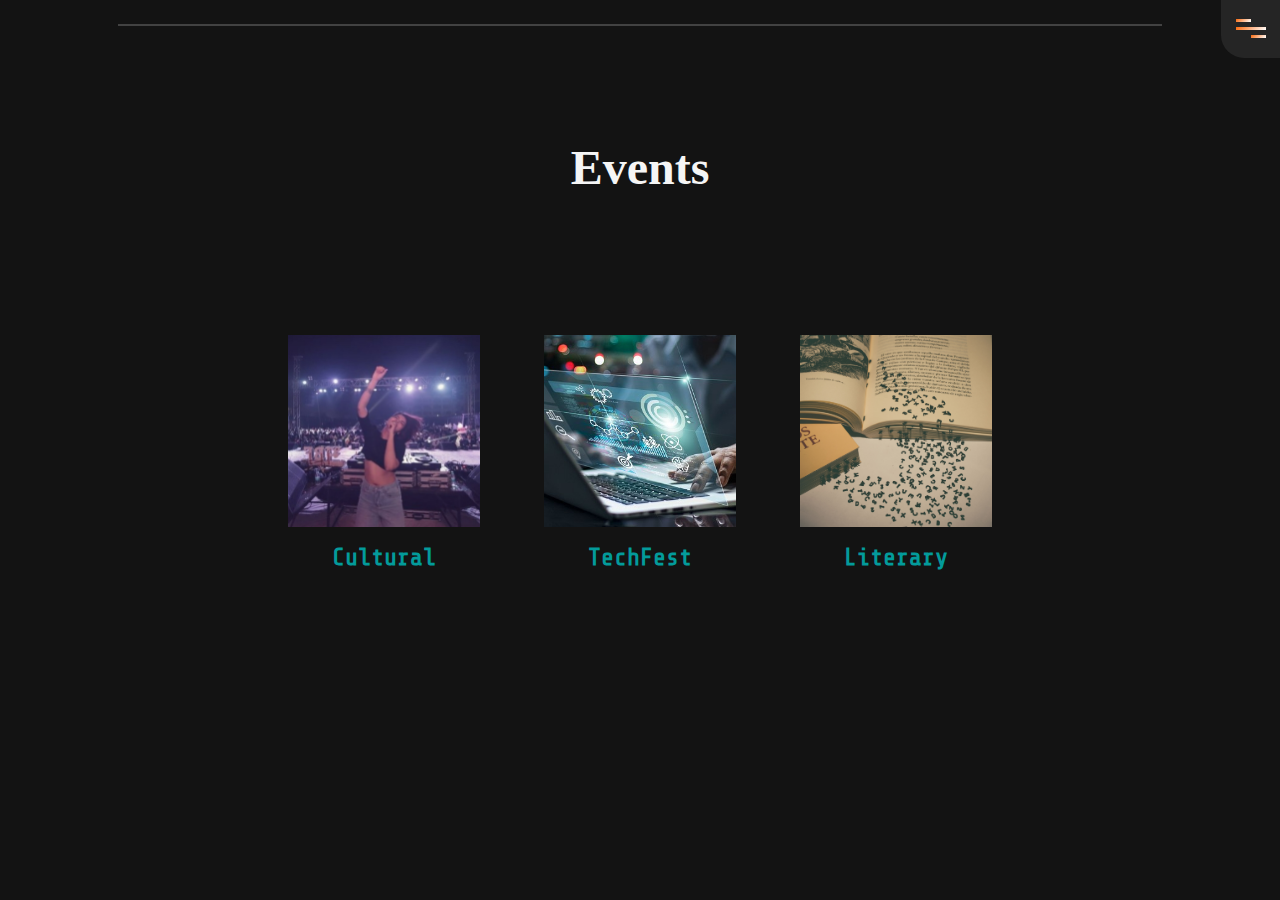
<file: events/index.html>
<!DOCTYPE html>
<html>
<head>
	<meta charset="utf-8">
	<title>Shankhanaad | Events</title>

	<style type="text/css">
		
		@import url("https://fonts.googleapis.com/css2?family=Poppins&family=Share+Tech+Mono&display=swap");

		/* Global styles */

		*,
		*::before,
		*::after {
		  margin: 0;
		  padding: 0;
		  box-sizing: inherit;
		}

		html {
		  font-family: "Share Tech Mono", monospace;
		  font-size: 12px;
		  box-sizing: border-box;
		  scroll-behavior: smooth;
		  color: #e7e7e7;
		  background: rgb(19, 19, 19);
		}

		a {
		  text-decoration: none;
		  color: rgb(3, 155, 155);
		}

		a:hover {
		  color: rgba(249, 105, 14, 1);
		}

		ul {
		  list-style: none;
		}

		p {
		  font-size: 1.4rem;
		}

		img {
		  height: 10vh;
		  width: auto;
		}

		section {
		  height: 100vh;
		  width: 100vw;
		}

		/* Navigation */

		/* header */

		header {
		  width: 100%;
		  height: 5rem;
		  position: absolute;
		  top: 0;
		  left: 0;
		  z-index: 1;
		}

		.container {
		  width: 100%;
		  max-width: 90rem;
		  margin: 0 auto;
		  padding: 0 1.5rem;
		}

		.nav-brand {
		  width: 7rem;
		}

		nav {
		  width: 100%;
		  display: flex;
		  align-items: center;
		  justify-content: space-between;
		  padding: 1rem 0;
		  border-bottom: 2px solid rgba(255, 255, 255, 0.2);
		}

		.line1 {
		  width: 15px;
		  height: 3px;
		  margin: 5px 0;
		  background: linear-gradient(
		    135deg,
		    rgba(249, 105, 14, 1) 0%,
		    rgb(255, 255, 255) 100%
		  );
		}

		.line2 {
		  width: 30px;
		  height: 3px;
		  background: linear-gradient(
		    135deg,
		    rgba(249, 105, 14, 1) 0%,
		    rgb(255, 255, 255) 100%
		  );
		}

		.line3 {
		  width: 15px;
		  height: 3px;
		  margin: 5px 0;
		  margin-left: 15px;
		  background: linear-gradient(
		    135deg,
		    rgba(249, 105, 14, 1) 0%,
		    rgb(255, 255, 255) 100%
		  );
		}

		.burger-menu-icon {
		  cursor: pointer;
		  z-index: 999;
		  position: fixed;
		  right: 0;
		  top: 0;
		  background: rgba(55, 55, 55, 0.5);
		  padding: 1.2rem;
		  border-radius: 0% 0% 0% 40%;
		}

		.profile-pic {
		  height: 9rem;
		  width: auto;
		  border-radius: 50%;
		  display: block;
		  margin: 1.5rem 0;
		}

		.caption {
		  display: block;
		}

		.nav-list {
		  width: 100vw;
		  height: 100vh;
		  background-color: #222222;
		  position: fixed;
		  top: 0;
		  right: 100vw;
		  display: flex;
		  flex-direction: column;
		  align-items: center;
		  justify-self: start;
		  z-index: 998;
		  transition: all 650ms ease-in-out;
		}

		.nav-list.active {
		  right: 0;
		}

		.nav-item {
		  margin: 1.2rem 0;
		}

		.nav-link {
		  opacity: 0;
		  font-size: 1.3rem;
		  text-transform: uppercase;
		  color: #cecece;
		  letter-spacing: 1.5px;
		}

		.nav-link:hover {
		  color: rgba(249, 105, 14, 1);
		}

		.toggle {
		  background: none;
		}

		.toggle .line1 {
		  transform: rotate(-45deg) translate(-5px, 6px) scaleX(2);
		}

		.toggle .line2 {
		  opacity: 0;
		}

		.toggle .line3 {
		  transform: rotate(45deg) translate(-5px, -6px) scaleX(2);
		  margin-left: 0px;
		}

		@keyframes navLinkAnimate {
		  from {
		    opacity: 0;
		    transform: translate(50px);
		  }
		  to {
		    opacity: 1;
		    transform: translate(0px);
		  }
		}

		/* Events */

		.flex-container {
			display: flex;
		  flex-wrap: nowrap;
		  text-align: center;
		  justify-content: center;
		}

		.events img {
		  width: 15vw;
		  height: 15vw;
		}

		.flex-container > div {
		  margin-left: 2.5vw;
		  margin-right: 2.5vw;
		}

		.flex-head {
			font-size: 2rem;
		}

		.cultural {
		  
		}

		.tech {

		}

		.literary {

		}

		.head {
			font-family: 'a_astro_spaceregular';
			font-size: 4em;
			text-align: center;
			color: whitesmoke;
		}
	</style>

</head>
<body>

	<header>
		      <div class="container">
		        <nav>
		          <div class="burger-menu-icon">
		            <div class="line1"></div>
		            <div class="line2"></div>
		            <div class="line3"></div>
		          </div>
		          <ul class="nav-list">
		            <li class="nav-item">
		              <a href="./../index.html">
		                <img
		                  src="./../images/logo.png"
		                  alt="Shankhanaad"
		                  class="profile-pic nav-link"
		                />
		                <span class="caption nav-link">Home</span>
		              </a>
		            </li>
		            <li class="nav-item">
		              <a href="./../index.html#events" class="nav-link">Events</a>
		            </li>
		            <li class="nav-item">
		              <a href="./../sponsors.html" class="nav-link">Sponsors</a>
		            </li>
		            <li class="nav-item">
		              <a href="./../team.html" class="nav-link">Team</a>
		            </li>
		            <li class="nav-item">
		              <a href="./../social_initiative.html" class="nav-link">Social Initiative</a>
		            </li>
		            <li class="nav-item">
		              <a href="./../index.html#about" class="nav-link">About Us</a>
		            </li>
		            <li class="nav-item">
		              <a href="./../index.html#contact" class="nav-link">Contact</a>
		            </li>
		          </ul>
		        </nav>
		      </div>
		    </header>

		    <section class="events" id="events">

				<br><br><br><br><br><br><br><br><br><br>
				 
				<h1 class="head">Events</h1>

				<br><br><br><br><br><br><br><br><br><br>

				<div class="flex-container">

					<div class="cultural">

						<a href="./cultural/index.html">
							<img src="./../media/img/cultural.jpg">
							<br><br>
							<h2 class="flex-head">Cultural</h2>
						</a>
						
					</div>

					<div class="tech">

						<a href="./tech/index.html">
							<img src="./../media/img/tech.jpg">
							<br><br>
							<h2 class="flex-head">TechFest</h2>
						</a>
						
					</div>

					<div class="literary">

						<a href="./literary/index.html">
							<img src="./../media/img/literary.jpg">
							<br><br>
							<h2 class="flex-head">Literary</h2>
						</a>

					</div>

				</div>

			</section>

</body>

<script type="text/javascript">
	
	/* Navigation */

	// Function expression to select elements `

	const selectElement = (s) => document.querySelector(s);
	const navLinks = document.querySelectorAll(".nav-link");

	selectElement(".burger-menu-icon").addEventListener("click", () => {
	    selectElement(".nav-list").classList.toggle("active");
	    selectElement(".burger-menu-icon").classList.toggle("toggle")

	    navLinks.forEach((link, index) => {
	        if (link.style.animation){
	            link.style.animation = ""
	        }else{
	            link.style.animation = `navLinkAnimate 0.5s ease forwards ${ index/7 + 0.5}s`
	            console.log(index/7 + 0.5)
	        }
	    })
	});

	navLinks.forEach(link => {
	    link.addEventListener("click", () => {
	        selectElement(".nav-list").classList.toggle("active");
	        selectElement(".burger-menu-icon").classList.toggle("toggle");

	        navLinks.forEach((link, index) => {
	            if (link.style.animation){
	                link.style.animation = ""
	            }else{
	                link.style.animation = `navLinkAnimate 0.5s ease forwards ${ index/7 + 0.5}s`
	                console.log(index/7 + 0.5)
	            }
	        })
	    })
	})

</script>

</html>
</file>
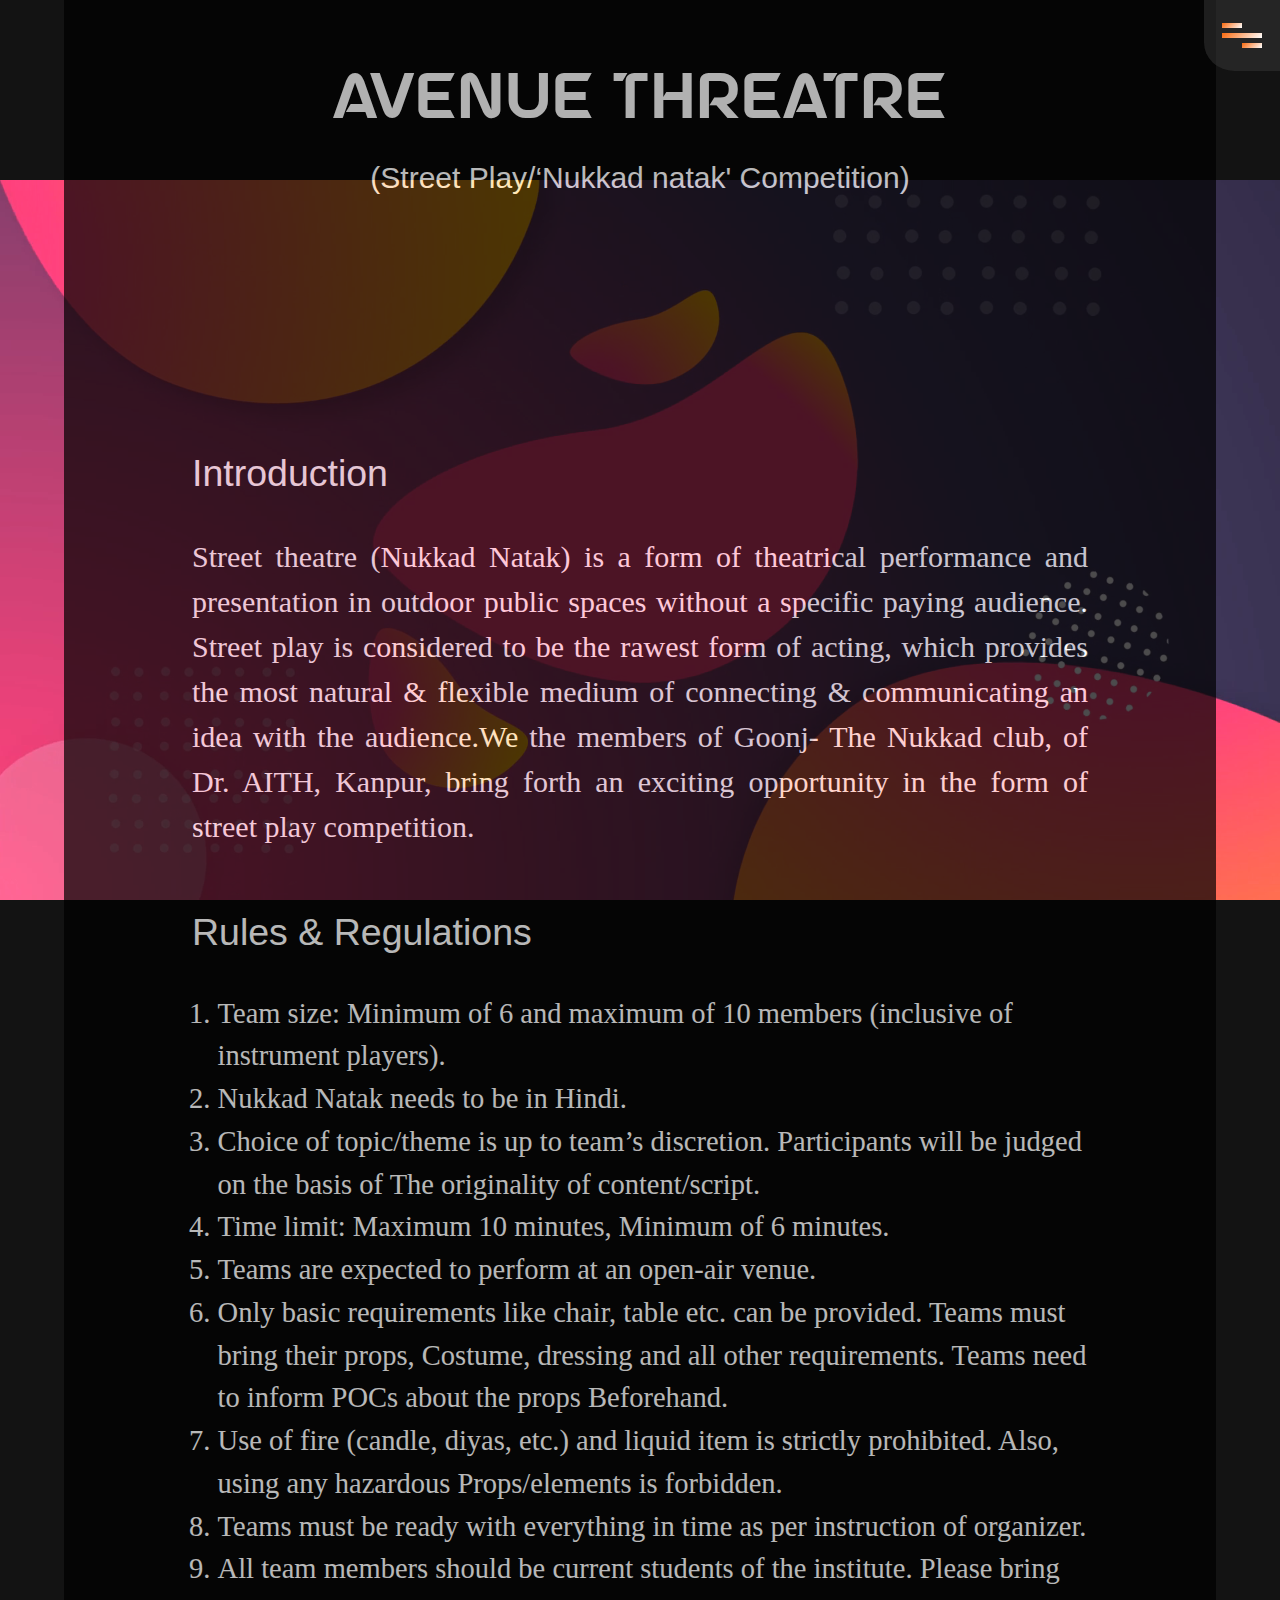
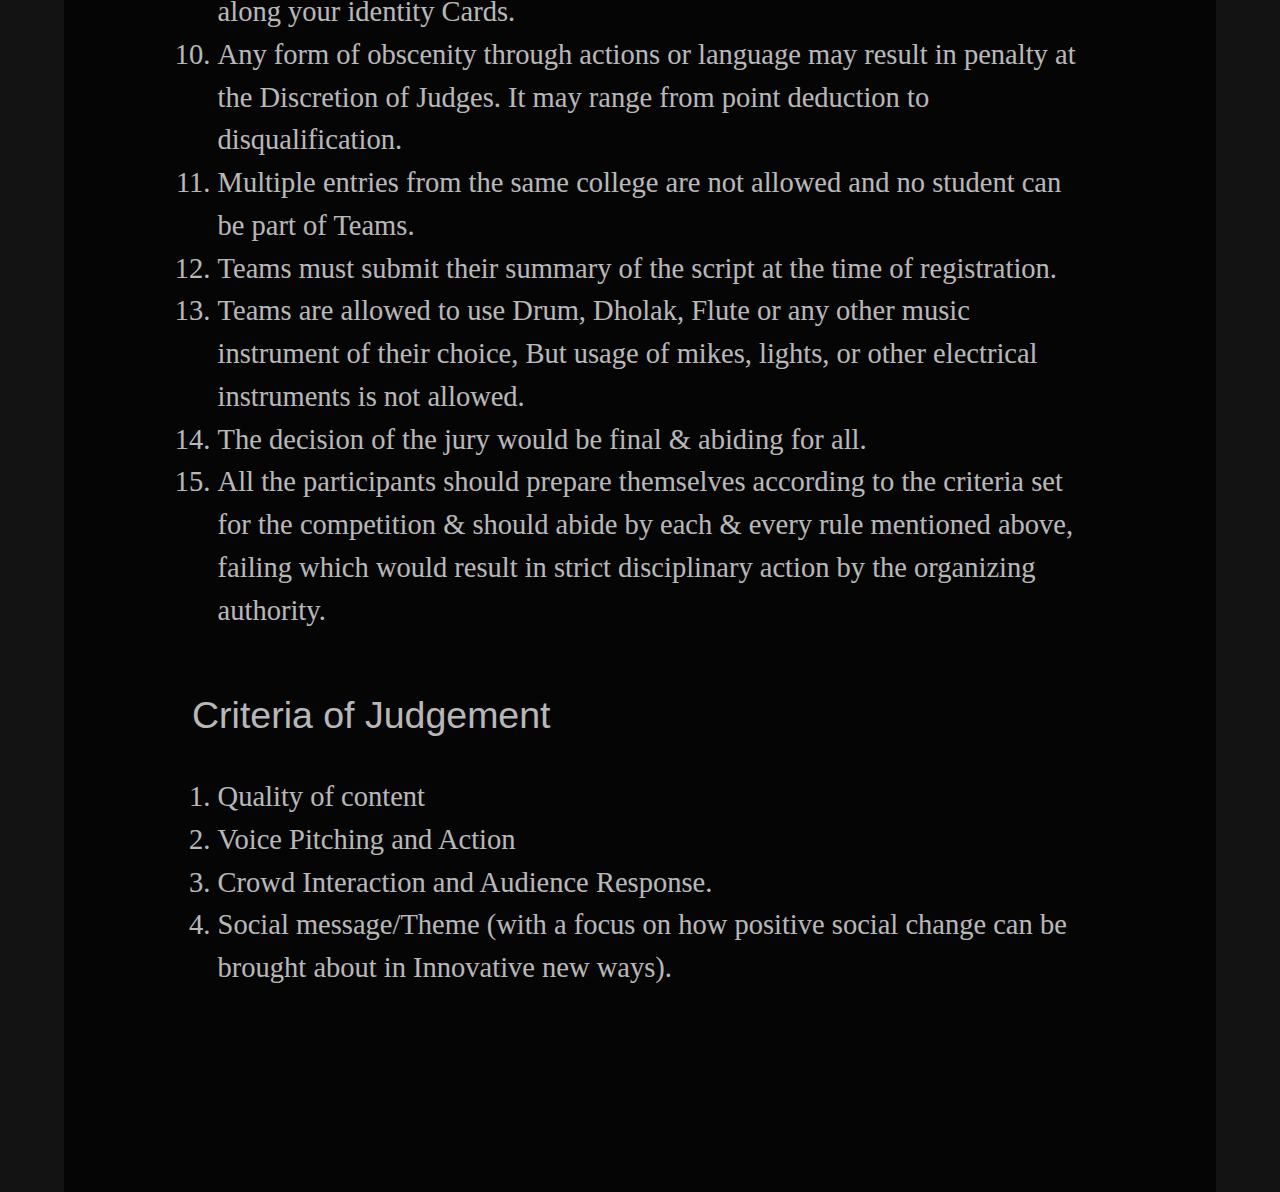
<file: events/cultural/act.html>
<!DOCTYPE html>
<html>
<head>
	<meta charset="utf-8">
	<title>Shankhanaad | Avenue Threatre</title>
	<link rel="stylesheet" type="text/css" href="./../../style.css">

	<link rel="stylesheet" href="https://www.w3schools.com/w3css/4/w3.css">

	<style type="text/css">

		#myVideo {
			width: 100vw;
			height: auto;
			position: fixed;
			bottom: 0;
		}

		.eve {
			position: relative;
			top: 0px;
			width: 90vw;
			margin-left: 5vw;
			text-align: center;
			font-family: "Segoe UI";
			color: white;
		}

		.eve1 {
			background: black;
			opacity: 0.7;
		}

		.flex-container img {
			border: 5px solid white;
			border-radius: 10%;
		}

		.events img {
			height: 15vw;
			width: 15vw;
		}

		.flex-head {
			bottom: 15%;
		}

		.rule {
			text-align: left;
			width: 70vw;
			margin-left: 10vw;
			margin-right: 10vw;
		}

		.evehead {
			font-size: 2.5rem;
		}

		.evep {
			font-size: 2rem;
		}

		ol {
			margin-left: 2vw;
			font-size: 1.9rem;
		}

	</style>

</head>
<body>

	<header>
		      <div class="container">
		        <nav>
		          <div class="burger-menu-icon">
		            <div class="line1"></div>
		            <div class="line2"></div>
		            <div class="line3"></div>
		          </div>
		          <ul class="nav-list">
		            <li class="nav-item">
		              <a href="./../../index.html">
		                <img
		                  src="./../../images/logo.png"
		                  alt="Shankhanaad"
		                  class="profile-pic nav-link"
		                />
		                <span class="caption nav-link">Home</span>
		              </a>
		            </li>
		            <li class="nav-item">
		              <a href="./../../index.html#events" class="nav-link">Events</a>
		            </li>
		            <li class="nav-item">
		              <a href="./../../sponsors.html" class="nav-link">Sponsors</a>
		            </li>
		            <li class="nav-item">
		              <a href="./../../team.html" class="nav-link">Team</a>
		            </li>
		            <li class="nav-item">
		              <a href="./../../social_initiative.html" class="nav-link">Social Initiative</a>
		            </li>
		            <li class="nav-item">
		              <a href="./../../index.html#about" class="nav-link">About Us</a>
		            </li>
		            <li class="nav-item">
		              <a href="./../../index.html#contact" class="nav-link">Contact</a>
		            </li>
		          </ul>
		        </nav>
		      </div>
		    </header>

		    <section class="events" id="events">

		    	<video autoplay muted loop id="myVideo">
				  <source src="chord.mp4" type="video/mp4">
				</video>

				<div class="eve">
					<div class="eve1">

				<br><br>
				 
				<h1 class="head">Avenue Threatre</h1>
				<h2>(Street Play/‘Nukkad natak' Competition)</h2>

				<br><br><br><br><br><br><br><br><br><br>

				<div class="rule">

					<h2 class="evehead">Introduction</h2><br>
					<p class="evep" style="text-align:justify;">Street theatre (Nukkad Natak) is a form of theatrical performance and presentation in outdoor public spaces without a specific paying audience. Street play is considered to be the rawest form of acting, which provides the most natural & flexible medium of connecting & communicating an idea with the audience.We the members of Goonj- The Nukkad club, of Dr. AITH, Kanpur, bring forth an exciting opportunity in the form of street play competition.</p>

					<br><br>

					<h2 class="evehead">Rules & Regulations</h2><br>
					<p class="evep">
						<ol>
							<li>Team size: Minimum of 6 and maximum of 10 members (inclusive of instrument players).</li><li> Nukkad Natak needs to be in Hindi.</li><li> Choice of topic/theme is up to team’s discretion. Participants will be judged on the basis of The originality of content/script.</li><li>Time limit: Maximum 10 minutes, Minimum of 6 minutes. </li><li>Teams are expected to perform at an open-air venue.</li><li> Only basic requirements like chair, table etc. can be provided. Teams must bring their props, Costume, dressing and all other requirements. Teams need to inform POCs about the props Beforehand.</li><li>Use of fire (candle, diyas, etc.) and liquid item is strictly prohibited. Also, using any hazardous Props/elements is forbidden.</li><li>Teams must be ready with everything in time as per instruction of organizer.</li><li>	All team members should be current students of the institute. Please bring along your identity Cards.</li><li>Any form of obscenity through actions or language may result in penalty at the Discretion of Judges. It may range from point deduction to disqualification.</li><li>Multiple entries from the same college are not allowed and no student can be part of Teams.</li><li>Teams must submit their summary of the script at the time of registration.</li><li>Teams are allowed to use Drum, Dholak, Flute or any other music instrument of their choice, But usage of mikes, lights, or other electrical instruments is not allowed.</li><li>The decision of the jury would be final & abiding for all.</li><li>All the participants should prepare themselves according to the criteria set for the competition & should abide by each & every rule mentioned above, failing which would result in strict disciplinary action by the organizing authority.</li>
						</ol>
					</p>

					<br><br>

					<h2 class="evehead">Criteria of Judgement</h2><br>
					<p class="evep">
						<ol>
							<li>Quality of content</li><li>Voice Pitching and Action</li><li>Crowd Interaction and Audience Response.</li><li>Social message/Theme (with a focus on how positive social change can be brought about in Innovative new ways).</li>
						</ol>
					</p>
					<br><br><br><br><br><br><br><br><br>

				</div>
				</div>
				</div>

			</section>

</body>

<script type="text/javascript">
	
	/* Navigation */

	// Function expression to select elements `

	const selectElement = (s) => document.querySelector(s);
	const navLinks = document.querySelectorAll(".nav-link");

	selectElement(".burger-menu-icon").addEventListener("click", () => {
	    selectElement(".nav-list").classList.toggle("active");
	    selectElement(".burger-menu-icon").classList.toggle("toggle")

	    navLinks.forEach((link, index) => {
	        if (link.style.animation){
	            link.style.animation = ""
	        }else{
	            link.style.animation = `navLinkAnimate 0.5s ease forwards ${ index/7 + 0.5}s`
	            console.log(index/7 + 0.5)
	        }
	    })
	});

	navLinks.forEach(link => {
	    link.addEventListener("click", () => {
	        selectElement(".nav-list").classList.toggle("active");
	        selectElement(".burger-menu-icon").classList.toggle("toggle");

	        navLinks.forEach((link, index) => {
	            if (link.style.animation){
	                link.style.animation = ""
	            }else{
	                link.style.animation = `navLinkAnimate 0.5s ease forwards ${ index/7 + 0.5}s`
	                console.log(index/7 + 0.5)
	            }
	        })
	    })
	})

</script>

</html>
</file>
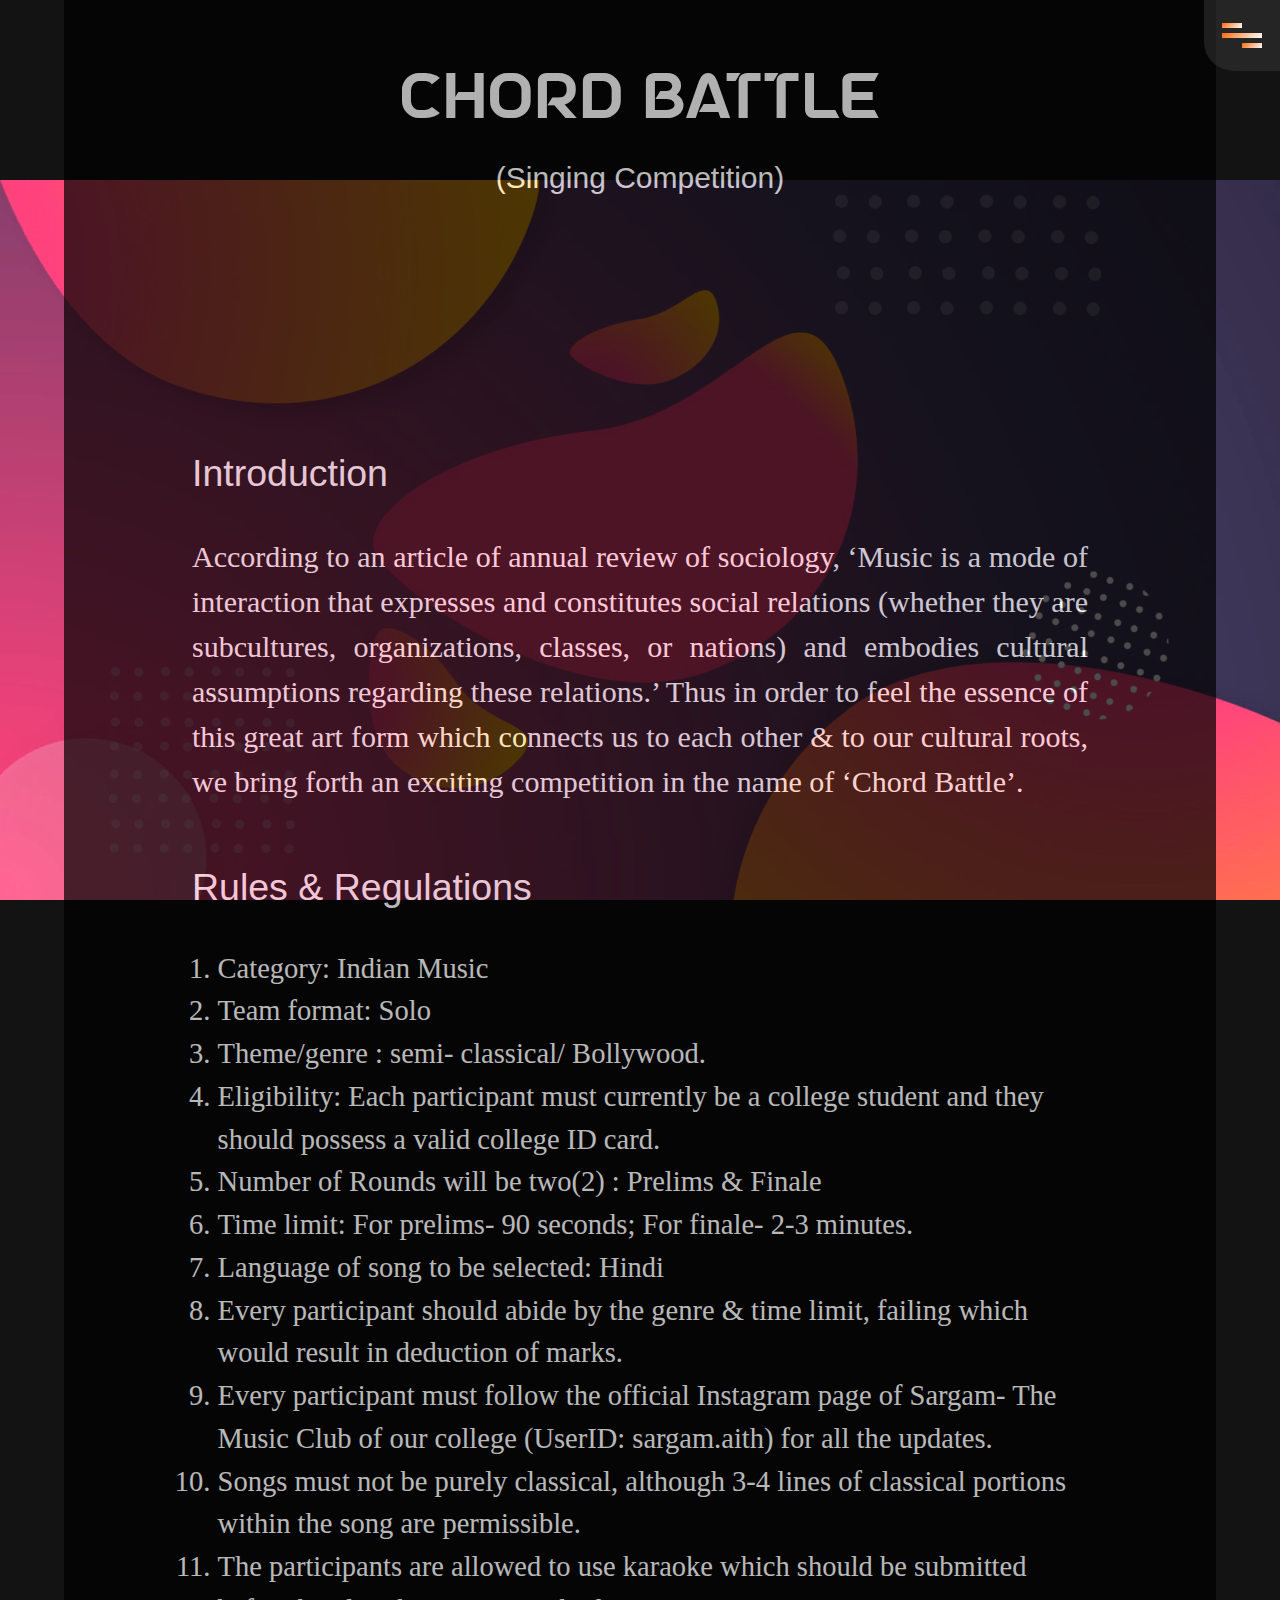
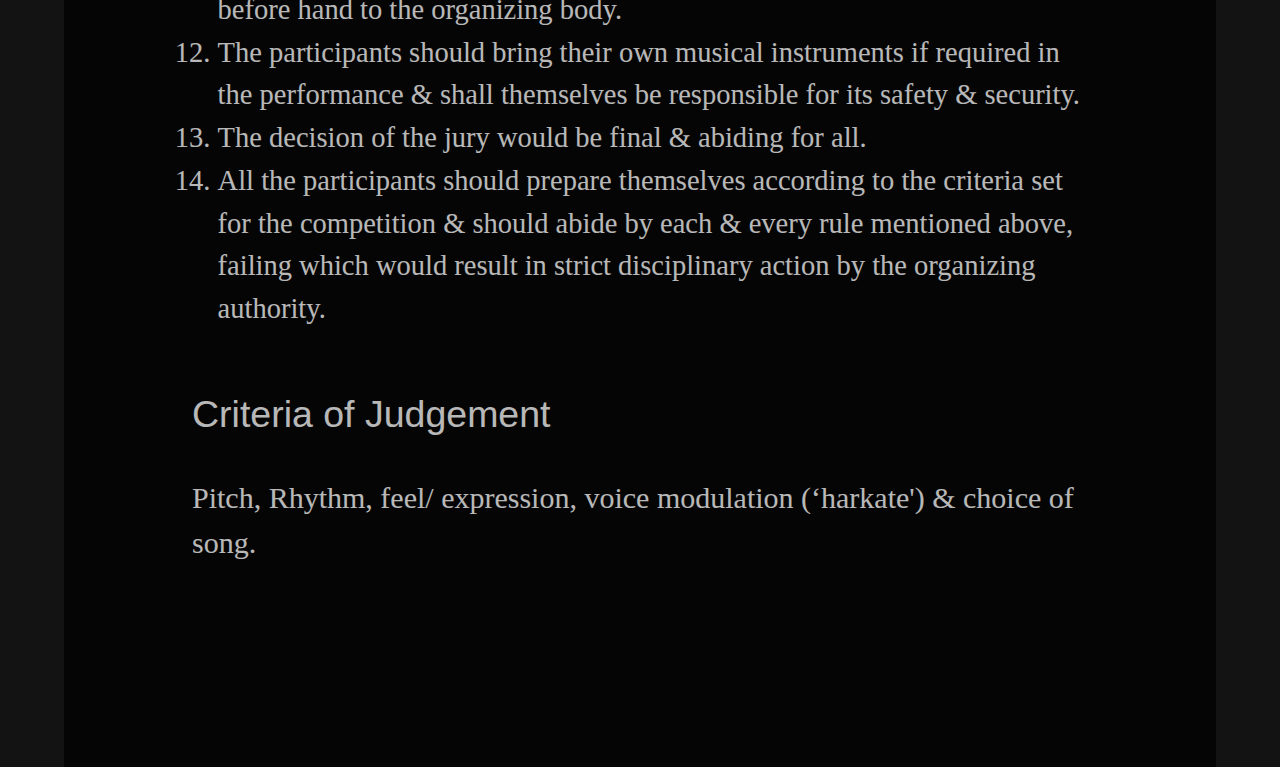
<file: events/cultural/chrod.html>
<!DOCTYPE html>
<html>
<head>
	<meta charset="utf-8">
	<title>Shankhanaad | Chord Battle</title>
	<link rel="stylesheet" type="text/css" href="./../../style.css">

	<link rel="stylesheet" href="https://www.w3schools.com/w3css/4/w3.css">

	<style type="text/css">

		#myVideo {
			width: 100vw;
			height: auto;
			position: fixed;
			bottom: 0;
		}

		.eve {
			position: relative;
			top: 0px;
			width: 90vw;
			margin-left: 5vw;
			text-align: center;
			font-family: "Segoe UI";
			color: white;
		}

		.eve1 {
			background: black;
			opacity: 0.7;
		}

		.flex-container img {
			border: 5px solid white;
			border-radius: 10%;
		}

		.events img {
			height: 15vw;
			width: 15vw;
		}

		.flex-head {
			bottom: 15%;
		}

		.rule {
			text-align: left;
			width: 70vw;
			margin-left: 10vw;
			margin-right: 10vw;
		}

		.evehead {
			font-size: 2.5rem;
		}

		.evep {
			font-size: 2rem;
		}

		ol {
			margin-left: 2vw;
			font-size: 1.9rem;
		}

	</style>

</head>
<body>

	<header>
		      <div class="container">
		        <nav>
		          <div class="burger-menu-icon">
		            <div class="line1"></div>
		            <div class="line2"></div>
		            <div class="line3"></div>
		          </div>
		          <ul class="nav-list">
		            <li class="nav-item">
		              <a href="./../../index.html">
		                <img
		                  src="./../../images/logo.png"
		                  alt="Shankhanaad"
		                  class="profile-pic nav-link"
		                />
		                <span class="caption nav-link">Home</span>
		              </a>
		            </li>
		            <li class="nav-item">
		              <a href="./../../index.html#events" class="nav-link">Events</a>
		            </li>
		            <li class="nav-item">
		              <a href="./../../sponsors.html" class="nav-link">Sponsors</a>
		            </li>
		            <li class="nav-item">
		              <a href="./../../team.html" class="nav-link">Team</a>
		            </li>
		            <li class="nav-item">
		              <a href="./../../social_initiative.html" class="nav-link">Social Initiative</a>
		            </li>
		            <li class="nav-item">
		              <a href="./../../index.html#about" class="nav-link">About Us</a>
		            </li>
		            <li class="nav-item">
		              <a href="./../../index.html#contact" class="nav-link">Contact</a>
		            </li>
		          </ul>
		        </nav>
		      </div>
		    </header>

		    <section class="events" id="events">

		    	<video autoplay muted loop id="myVideo">
				  <source src="chord.mp4" type="video/mp4">
				</video>

				<div class="eve">
					<div class="eve1">

				<br><br>
				 
				<h1 class="head">Chord Battle</h1>
				<h2>(Singing Competition)</h2>

				<br><br><br><br><br><br><br><br><br><br>

				<div class="rule">

					<h2 class="evehead">Introduction</h2><br>
					<p class="evep" style="text-align:justify;">According to an article of annual review of sociology, ‘Music is a mode of interaction that expresses and constitutes social relations (whether they are subcultures, organizations, classes, or nations) and embodies cultural assumptions regarding these relations.’ Thus in order to feel the essence of this great art form which connects us to each other & to our cultural roots, we bring forth an exciting competition in the name of ‘Chord Battle’.</p>

					<br><br>

					<h2 class="evehead">Rules & Regulations</h2><br>
					<p class="evep">
						<ol>
							<li>Category: Indian Music</li><li>Team format: Solo</li><li>Theme/genre : semi- classical/ Bollywood. </li><li>Eligibility: Each participant must currently be a college student and they should possess a valid college ID card.</li><li>Number of Rounds will be two(2) : Prelims & Finale</li><li>Time limit: For prelims- 90 seconds; For finale- 2-3 minutes. </li><li>Language of song to be selected: Hindi</li><li>Every participant should abide by the genre & time limit, failing which would result in deduction of marks. </li><li>Every participant must follow the official Instagram page of Sargam- The Music Club of our college (UserID: sargam.aith) for all the updates. </li><li>Songs must not be purely classical, although 3-4 lines of classical portions within the song are permissible.</li><li>The participants are allowed to use karaoke which should be submitted before hand to the organizing body. </li><li>The participants should bring their own musical instruments if required in the performance & shall themselves be responsible for its safety & security.</li><li>The decision of the jury would be final & abiding for all. </li><li>All the participants should prepare themselves according to the criteria set for the competition & should abide by each & every rule mentioned above, failing which would result in strict disciplinary action by the organizing authority.</li>
						</ol>
					</p>

					<br><br>

					<h2 class="evehead">Criteria of Judgement</h2><br>
					<p class="evep">Pitch, Rhythm, feel/ expression, voice modulation (‘harkate') & choice of song. </p>
					<br><br><br><br><br><br><br><br><br>

				</div>
				</div>
				</div>

			</section>

</body>

<script type="text/javascript">
	
	/* Navigation */

	// Function expression to select elements `

	const selectElement = (s) => document.querySelector(s);
	const navLinks = document.querySelectorAll(".nav-link");

	selectElement(".burger-menu-icon").addEventListener("click", () => {
	    selectElement(".nav-list").classList.toggle("active");
	    selectElement(".burger-menu-icon").classList.toggle("toggle")

	    navLinks.forEach((link, index) => {
	        if (link.style.animation){
	            link.style.animation = ""
	        }else{
	            link.style.animation = `navLinkAnimate 0.5s ease forwards ${ index/7 + 0.5}s`
	            console.log(index/7 + 0.5)
	        }
	    })
	});

	navLinks.forEach(link => {
	    link.addEventListener("click", () => {
	        selectElement(".nav-list").classList.toggle("active");
	        selectElement(".burger-menu-icon").classList.toggle("toggle");

	        navLinks.forEach((link, index) => {
	            if (link.style.animation){
	                link.style.animation = ""
	            }else{
	                link.style.animation = `navLinkAnimate 0.5s ease forwards ${ index/7 + 0.5}s`
	                console.log(index/7 + 0.5)
	            }
	        })
	    })
	})

</script>

</html>
</file>
<file: style.css>
@import url("https://fonts.googleapis.com/css2?family=Poppins&family=Share+Tech+Mono&display=swap");

/* Global styles */


*,
*::before,
*::after {
  margin: 0;
  padding: 0;
  box-sizing: inherit;
}

html {
  font-family: "Share Tech Mono", monospace;
  font-size: 12px;
  box-sizing: border-box;
  scroll-behavior: smooth;
  color: #e7e7e7;
  background: rgb(19, 19, 19);
}

a {
  text-decoration: none;
  color: rgb(3, 155, 155);
}

a:hover {
  color: rgba(249, 105, 14, 1);
}

ul {
  list-style: none;
}

p {
  font-size: 1.4rem;
}

img {
  height: auto;
  width: 60vw;
}

section {
  height: 100vh;
  width: 98vw;
}

/* */

#myVideo {
  position: absolute;
  right: 0;
  bottom: 0;
  width: 100vw;
  height: 100vh;
}

#eventVideo {
  right: 0;
  bottom: 0;
  width: 100vw;
  height: 100vh;
}

.content {
  position: absolute;
  top: 25vh;
  color: #f1f1f1;
  width: 50vw;
  left: 20vw;
}

.eventcontent {
  position: absolute;
  top: 100vh;
  width: 50vw;
  left: 25vw;
}

/* Navigation */

/* header */

header {
  width: 100%;
  height: 5rem;
  position: absolute;
  top: 0;
  left: 0;
  z-index: 1;
}

.container {
  width: 100%;
  max-width: 90rem;
  margin: 0 auto;
  padding: 0 1.5rem;
}

.nav-brand {
  width: 7rem;
}

nav {
  width: 100%;
  display: flex;
  align-items: center;
  justify-content: space-between;
  padding: 1rem 0;
  border-bottom: 0px solid rgba(255, 255, 255, 0.2);
}

.line1 {
  width: 20px;
  height: 5px;
  margin: 5px 0;
  background: linear-gradient(
    135deg,
    rgba(249, 105, 14, 1) 0%,
    rgb(255, 255, 255) 100%
  );
}

.line2 {
  width: 40px;
  height: 5px;
  background: linear-gradient(
    135deg,
    rgba(249, 105, 14, 1) 0%,
    rgb(255, 255, 255) 100%
  );
}

.line3 {
  width: 20px;
  height: 5px;
  margin: 5px 0;
  margin-left: 20px;
  background: linear-gradient(
    135deg,
    rgba(249, 105, 14, 1) 0%,
    rgb(255, 255, 255) 100%
  );
}

.burger-menu-icon {
  cursor: pointer;
  z-index: 999;
  position: fixed;
  right: 0;
  top: 0;
  background: rgba(55, 55, 55, 0.5);
  padding: 1.2rem;
  border-radius: 0% 0% 0% 40%;
}

.profile-pic {
  height: 9rem;
  width: auto;
  border-radius: 50%;
  display: block;
  margin: 1.5rem 0;
}

.caption {
  display: block;
}

.nav-list {
  width: 100vw;
  height: 100vh;
  background-color: #222222;
  position: fixed;
  top: 0;
  right: 100vw;
  display: flex;
  flex-direction: column;
  align-items: center;
  justify-self: start;
  z-index: 998;
  transition: all 650ms ease-in-out;
}

.nav-list.active {
  right: 0;
}

.nav-item {
  margin: 1.2rem 0;
}

.nav-link {
  opacity: 0;
  font-size: 2rem;
  text-transform: uppercase;
  color: #cecece;
  letter-spacing: 1.5px;
  text-align: center;
}

.nav-link:hover {
  color: rgba(249, 105, 14, 1);
}

.toggle {
  background: none;
}

.toggle .line1 {
  transform: rotate(-45deg) translate(-5px, 6px) scaleX(2);
}

.toggle .line2 {
  opacity: 0;
}

.toggle .line3 {
  transform: rotate(45deg) translate(-5px, -6px) scaleX(2);
  margin-left: 0px;
}

@keyframes navLinkAnimate {
  from {
    opacity: 0;
    transform: translate(50px);
  }
  to {
    opacity: 1;
    transform: translate(0px);
  }
}


/* Home */
#myVideo {
	height: 100vh;
	width: 100vw;
	object-fit: cover;
}

#eventVideo {
  height: 100vh;
  width: 100vw;
  object-fit: cover;
}

.head {
	font-family: 'a_astro_spaceregular';
	font-size: 4em;
	text-align: center;
	color: whitesmoke;
}


/* Events */

.flex-container {
	display: flex;
  flex-wrap: nowrap;
  text-align: center;
  justify-content: center;
}

.events img {
  width: 20vw;
  height: 20vw;
  border-radius: 10%;
}

.flex-container > div {
  margin-left: 3vw;
  margin-right: 3vw;
}

.flex-head {
	font-size: 2.5rem;
  font-family:"a_astro_spaceregular", monospace;
  color: grey;
  background: whitesmoke;
  position: absolute;
  bottom: 12%;
  width: 100%;
  text-align: center;
  padding: 5px;
}

.eveimg {
  position: relative;
}

.eveimg:hover {
  transform: scale(1.1);
}

.overlay {
  position: absolute;
  bottom: 0;
  left: 0;
  right: 0;
  background-color: #008CBA;
  overflow: hidden;
  width: 100%;
  height: 0;
  transition: .5s ease;
}

.eveimg:hover .overlay {
  height: 100%;
}


/* About Us */

section.about_us {
  background: url(./media/about.jpg);
  height: 100vh;
  width: 100vw;
  background-position: center;
  background-repeat: no-repeat;
  background-size: cover;
}

@font-face {
    font-family: 'a_astro_spaceregular';
    src: url('./font/aspace-webfont.woff2') format('woff2'),
         url('./font/aspace-webfont.woff') format('woff');
    font-weight: normal;
    font-style: normal;
}

@font-face {
    font-family: 'mulishregular';
    src: url('./font/mulish-regular-webfont.woff2') format('woff2'),
         url('./font/mulish-regular-webfont.woff') format('woff');
    font-weight: normal;
    font-style: normal;
}

p.about {
	font-family: 'mulishregularr';
	font-size: 2.7rem;
	color: white ;
	text-align: justify;
}

section.about {
  align-items: center;
}

/* Contact */

.contact {
  width: 100%;
  min-height: 100vh;
  max-width: 70rem;
  margin: auto;
  padding-top: 5rem;
}

.contact h2 {
  text-align: center;
  font-size: 2.5rem;
  margin-bottom: 5rem;
}

.contact p {
  font-family: "Poppins", sans-serif;
  font-size: 1.4rem;
  padding: 0;
  margin: 0.9rem 2rem;
}

.contact .container {
  min-height: 20vh;
  display: flex;
  justify-content: space-evenly;
  align-items: center;
}

footer {
  width: 100%;
  max-width: 70rem;
  margin: auto;
  padding: 2.5rem;
  color: #8a8a8a;
  text-align: center;
  font-size: 1.2rem;
  display: flex;
  justify-content: space-evenly;
  flex-direction: column;
  bottom: 50px;
}

footer a {
  margin: 0 0.2rem;
}

.footer-coded-by {
  margin: 2rem 0;
  font-size: 1.2rem;
}

.footer-social a {
  margin: 0 0.5rem;
  font-size: 2rem;
}

img.aithlogo {
  width: 10vh;
  height: 10vh;
}

/* Team */

.projects {
  padding: 3rem 0;
  min-height: 100vh;
  max-width: 70rem;
  margin: auto;
}

.has-margin-right {
  margin: 0 3rem 0 0;
}

.project-item {
  display: flex;
  align-items: center;
  justify-content: center;
  margin: 0 1.45rem 5rem 1.45rem;
}

.project-img {
  flex: 1;
}

.project-description {
  flex: 1;
}

.project-description h2 {
  font-size: 2rem;
  margin: 2rem 0;
  background: linear-gradient(
    to right,
    rgba(249, 105, 14, 1) 0%,
    rgba(102, 51, 153, 1) 100%
  );
  -webkit-background-clip: text;
  -webkit-text-fill-color: transparent;
}

.project-description p {
  font-family: "Poppins", sans-serif;
  font-size: 1.4rem;
}

.project-link {
  display: inline-block;
  margin: 2rem 0;
  font-size: 1.4rem;
}

p.team {
  font-size: 5vw;
}























/* Responsive Design */

@media (max-width: 750px) {
  .main-message h3 {
    font-size: 3rem;
  }
  .about .container {
    flex-direction: column;
  }
  p {
    font-size: 1.3rem;
  }
  .title-heading {
    margin: 0;
  }

  .services-tiers {
    gap: 0;
  }
  .project-item {
    flex-direction: column;
    align-items: flex-start;
    padding: 2rem;
    box-shadow: 0 20px 30px 0 rgba(212, 255, 255, 0.15);
  }
  .project-img {
    width: 20rem;
  }
}

@media (max-width: 665px) {
  .main-message {
    top: 55%;
  }
  .main-message h2 {
    letter-spacing: 1rem;
    font-size: 1.5rem;
    width: 29ch;
  }

  .main-message h3 {
    font-size: 2rem;
  }

  .main-message p {
    font-size: 1.3rem;
  }
  .btn {
    border-radius: 0.9rem;
    padding: 0.9rem 0.9rem;
  }
  .about-text-box h2 {
    font-size: 3rem;
    margin-bottom: 20px;
  }
  .about-text-box p {
    margin: 0 0 2.45rem;
  }

  .title-heading h2 {
    margin-bottom: 2rem;
  }
  .title-heading p {
    font-size: 1.3rem;
  }

  .contact .container {
    flex-direction: column;
  }

  footer, footer p {
    font-size: 1.2rem;
  }
}

.title-heading {
  text-align: center;
  margin-bottom: 5rem;
}

.title-heading h2 {
  font-size: 2rem;
  margin: 0.5rem 0 1rem 0;
}

.title-heading p {
  font-family: "Poppins", sans-serif;
  margin-bottom: 5rem;
}
</file>
